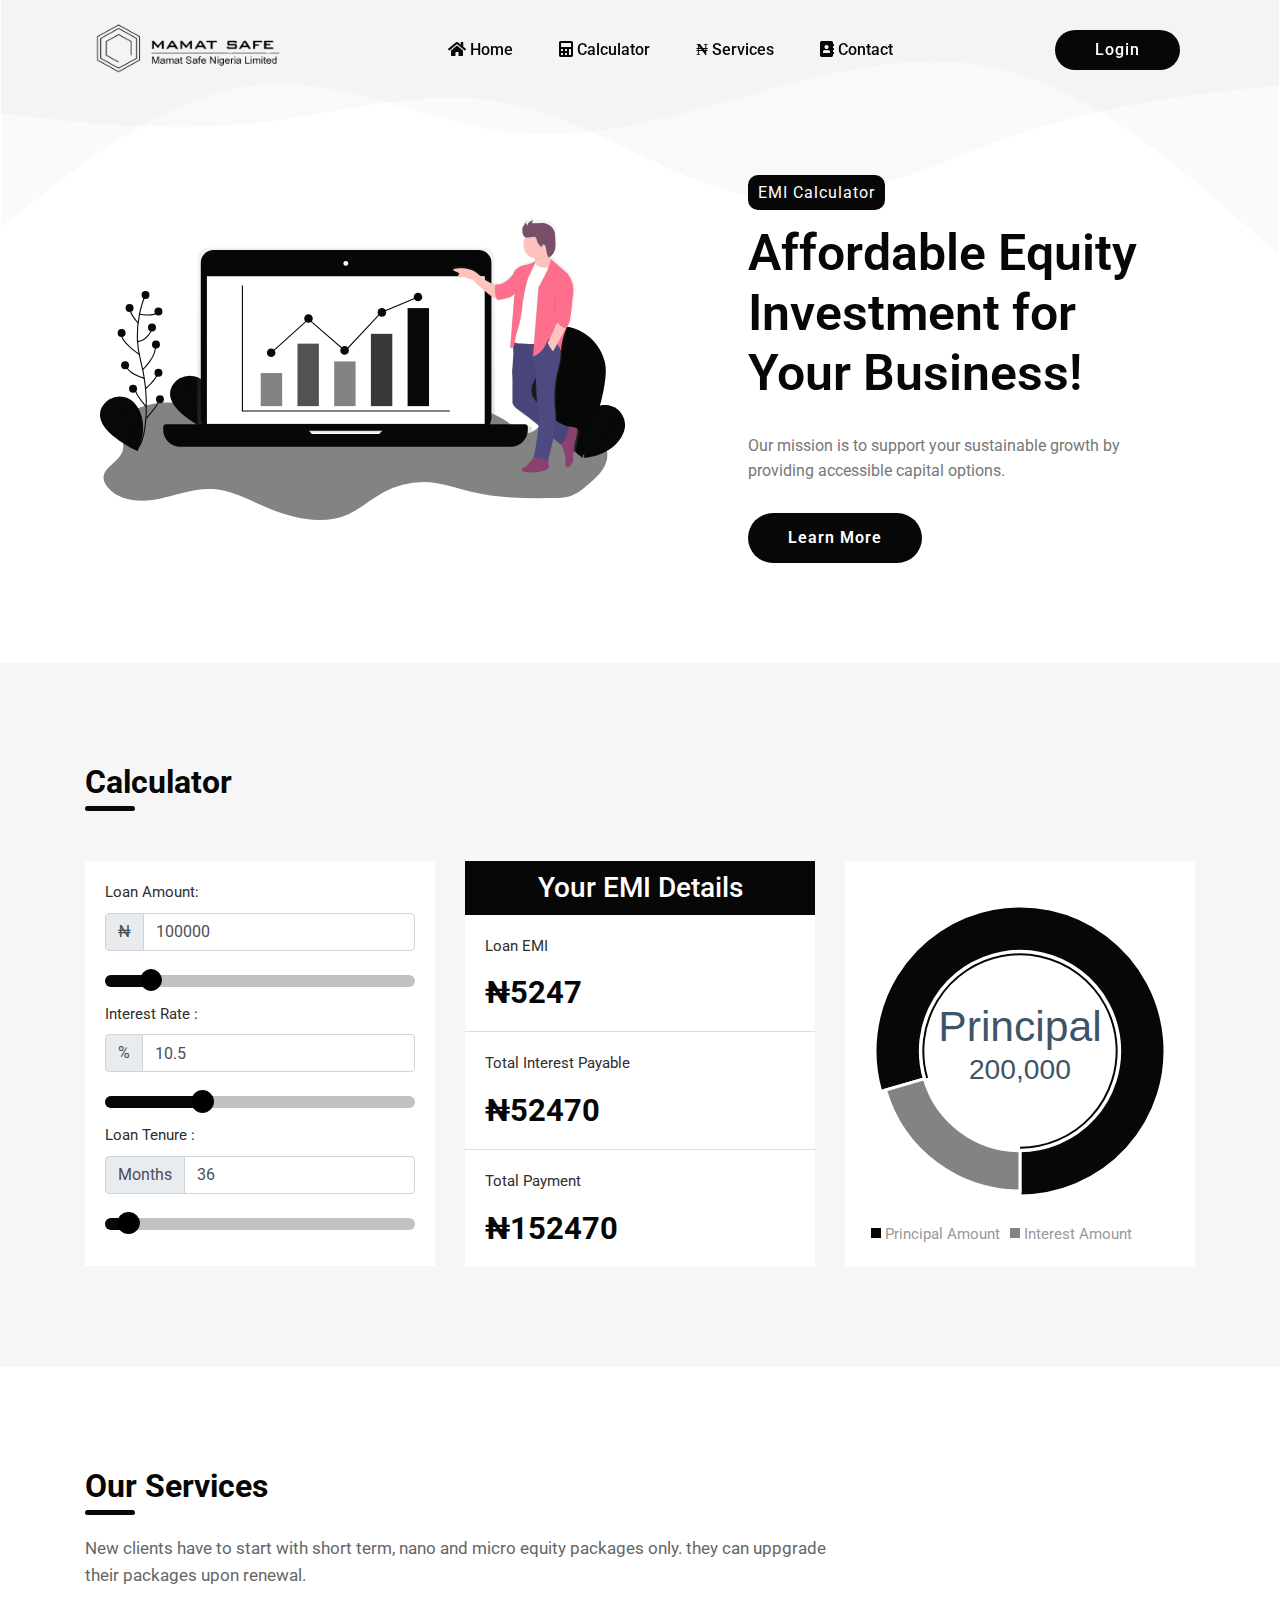
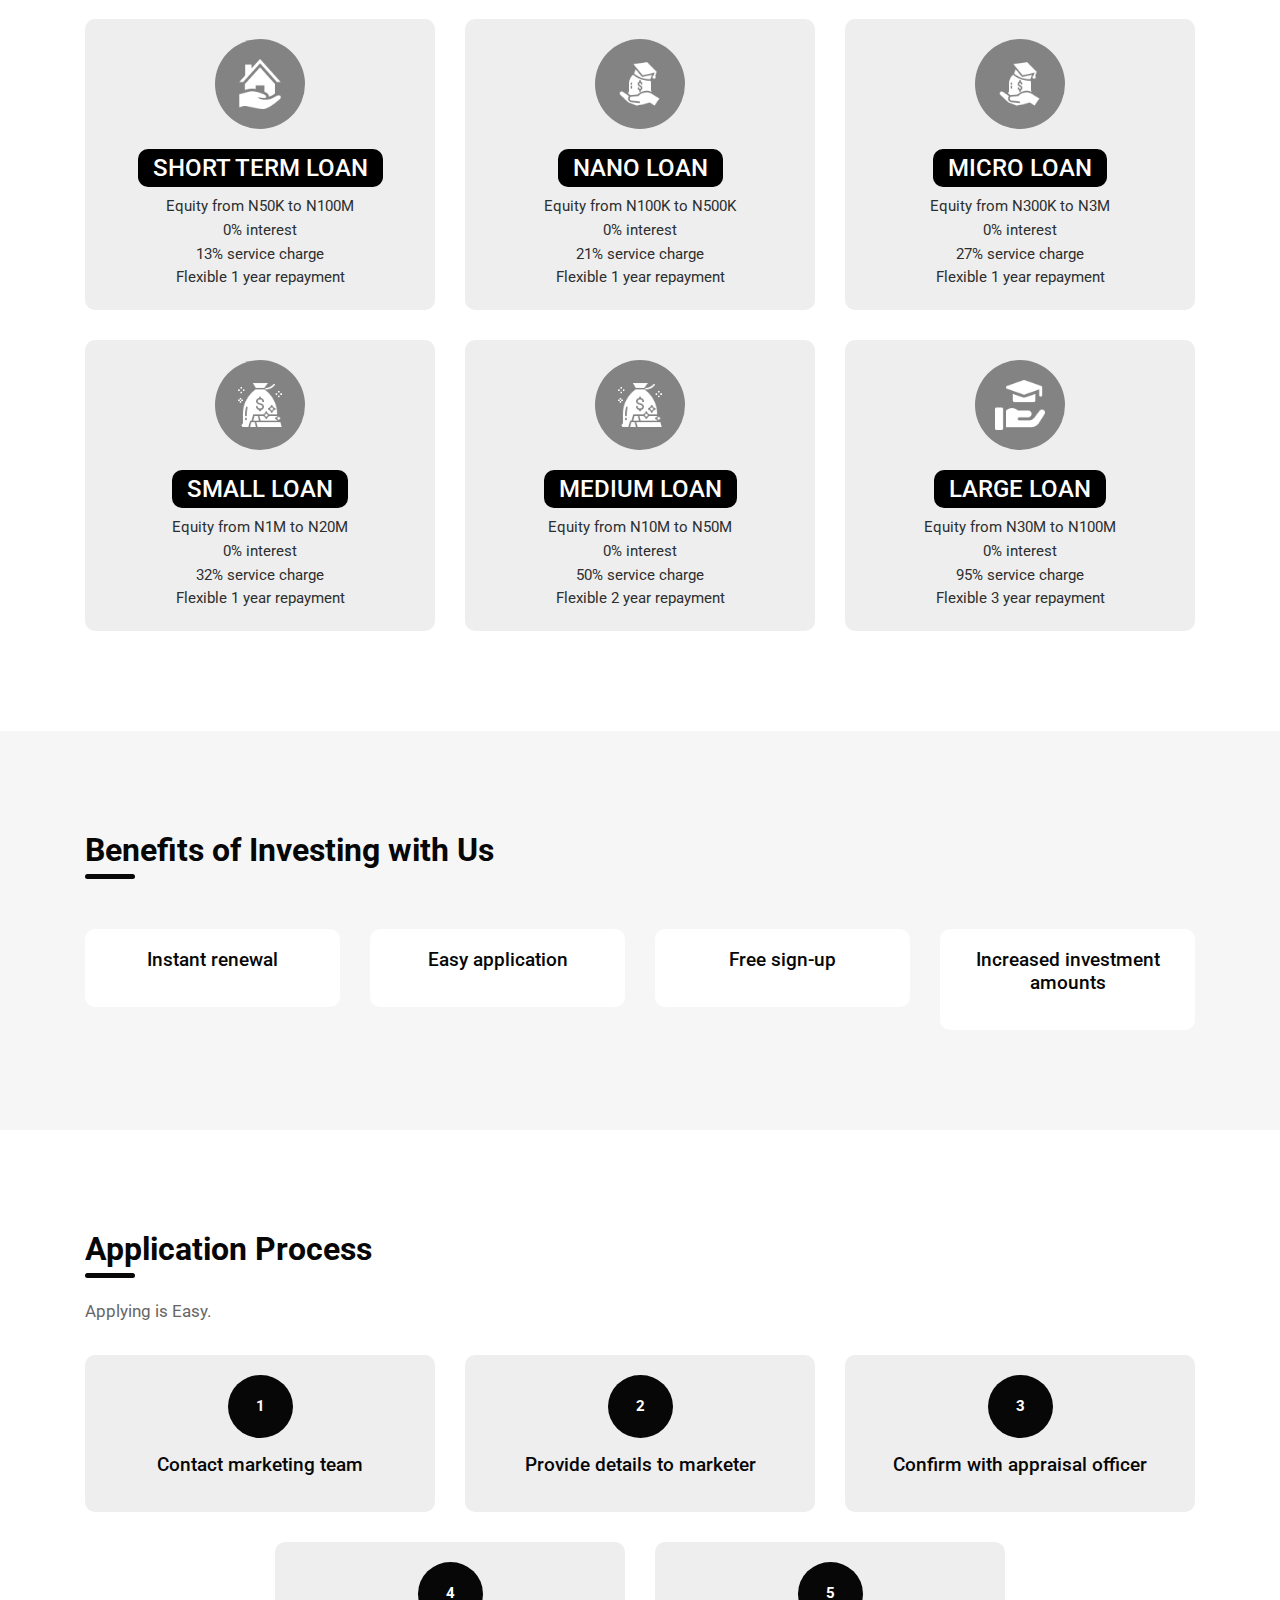
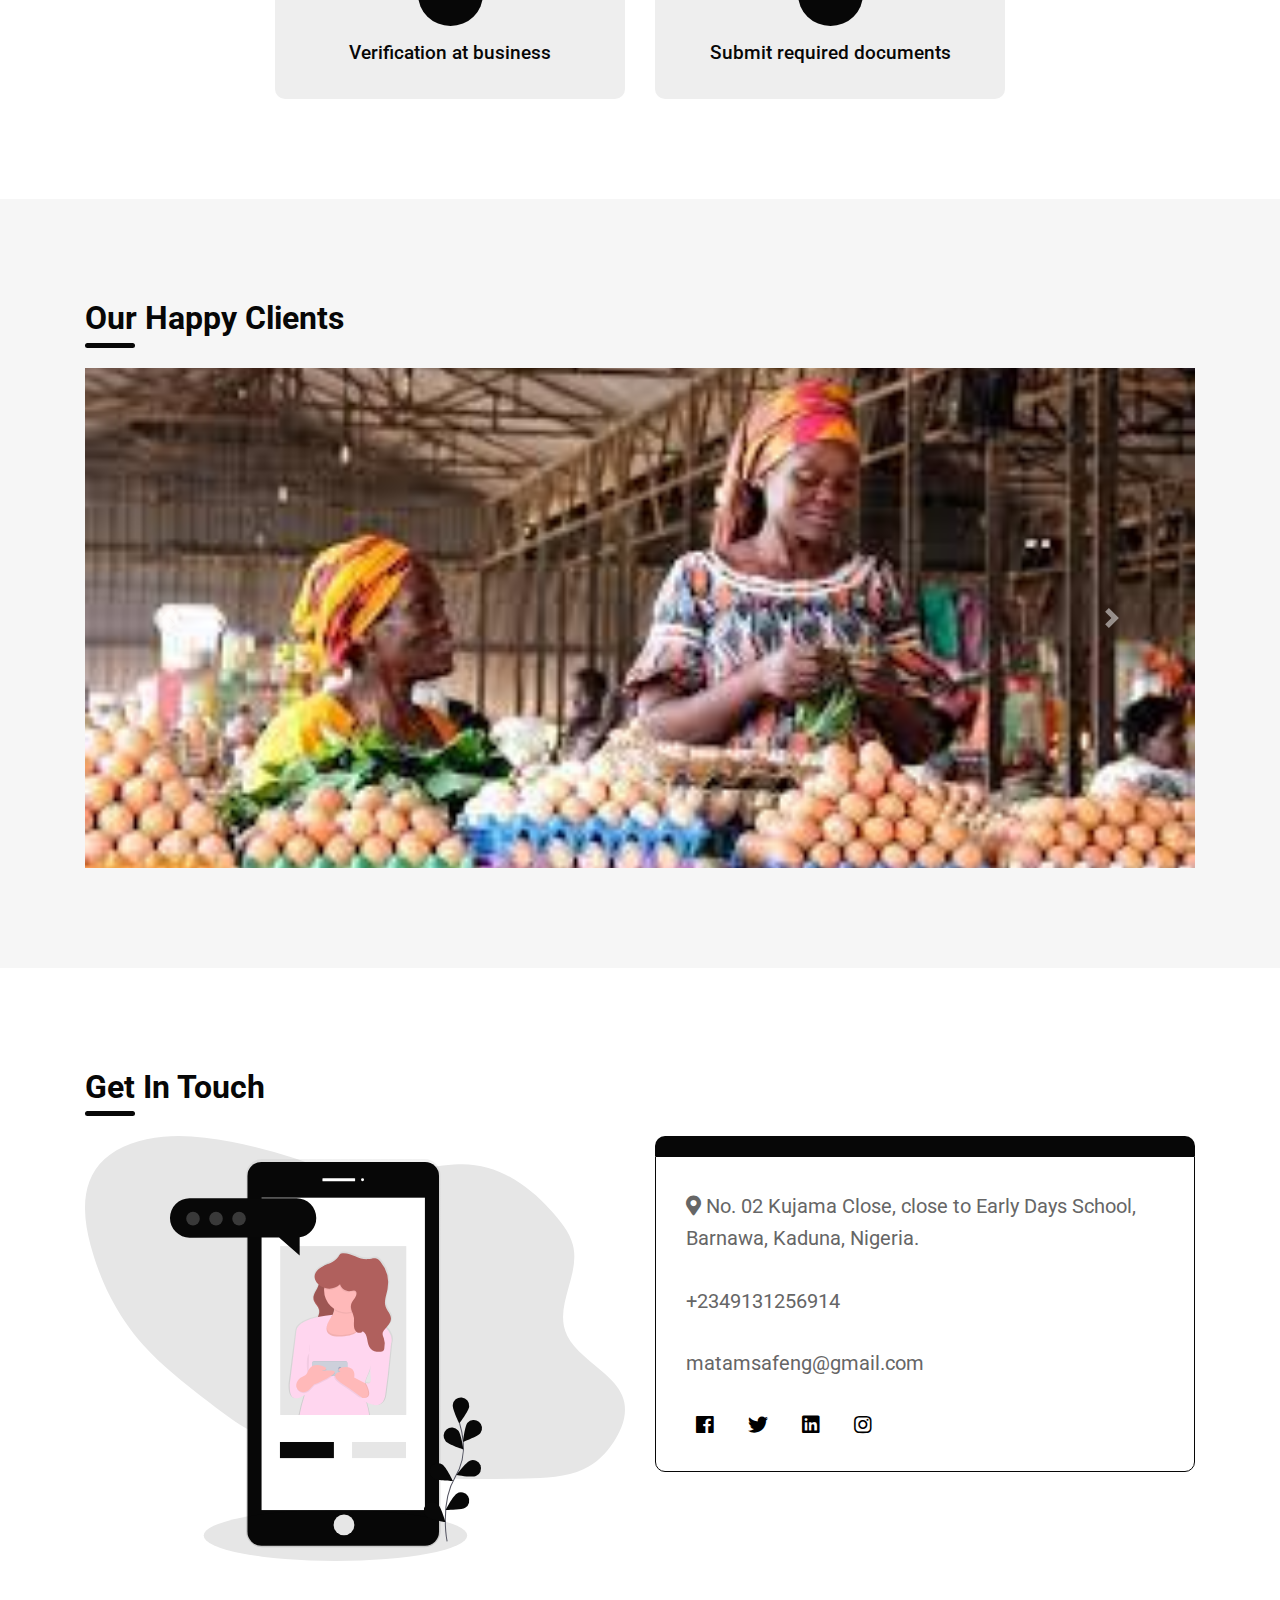
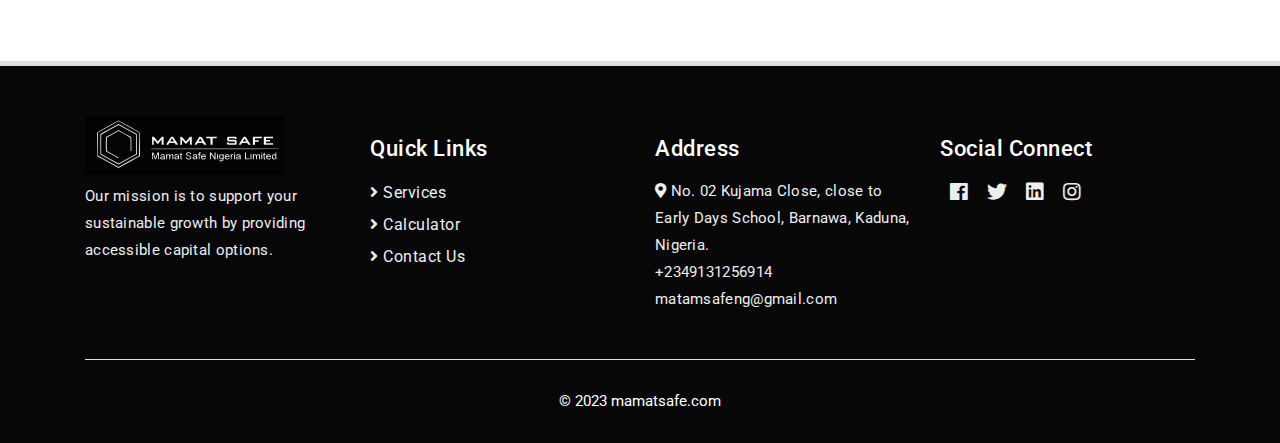
<file: index.html>
<!DOCTYPE html>
<html lang="en">

<head>
  <meta charset="utf-8">
  <meta http-equiv="X-UA-Compatible" content="IE=edge">
  <meta name="viewport" content="width=device-width, initial-scale=1">
  <title>MAMATSAFE</title>
  <!-- Plugins CSS -->
  <link href="css/plugins.css" rel="stylesheet">
  <link href="css/jquery-ui.css" rel="stylesheet">
  

  <!-- Custom CSS -->  
  <link href="css/style.css" rel="stylesheet">
  <!-- Favicon -->
  <link rel="icon" type="image/x-icon" href="images/favicon.png">

</head>

<body>
  <!-- Pre Loader -->
  <div id="dvLoading"></div>
  <!-- Navigation Start -->
  <nav id="navbar" class="navbar fixed-top navbar-expand-lg navbar-header navbar-mobile">
    <div class="navbar-container container">

      <div class="navbar-brand">
        <a class="navbar-brand-logo" href="#top">
          <img src="images/main.png" style="width: 200px; height:59px;" alt="logo">
        </a>
      </div>
      <button class="navbar-toggler" type="button" data-toggle="collapse" data-target="#navbarNav"
        aria-controls="navbarNav" aria-expanded="false" aria-label="Toggle navigation">
        <i class="fas fa-bars"></i>
      </button>
      <div class="collapse navbar-collapse justify-content-around" id="navbarNav">
        <ul class="navbar-nav menu-navbar-nav">
          <li class="nav-item">
            <a class="nav-link" href="#top"><i class="fas fa-home"></i> Home</a>
          </li>
          <li class="nav-item">
            <a class="nav-link" href="#calculator"><i class="fas fa-calculator"></i> Calculator</a>
          </li>
          <li class="nav-item">
            <a class="nav-link" href="#services"><i class="fas ">₦</i> Services</a>
          </li>
          <li class="nav-item">
            <a class="nav-link" href="#contact"><i class="fas fa-address-book"></i> Contact</a>
          </li>
        </ul>
        <ul class="navbar-nav">
          <li class="nav-item">
            <a class="nav-link learn-more-btn" href="http://portal.mamatsafe.com">Login</a>
          </li>
        </ul>
      </div>
    </div>
  </nav>
  <!-- Navigation End -->

  <!-- Banner Start -->
  <div id="top" class="header">
    <div class="container header-container">
      <div class="d-none d-lg-block col-lg-6  header-img-section">
        <img src="images/banner.svg" class="img-fluid" alt="banner">
      </div>
      <div class="col-lg-5 offset-lg-1 col-sm-12 header-title-section">
        <p class="header-subtitle">EMI Calculator</p>
        <h1 class="header-title"> Affordable Equity Investment for Your Business!</h1>
        <p class="header-title-text">Our mission is to support your sustainable growth by providing accessible
          capital options.</p>
        <div class="learn-more-btn-section">
          <a class="nav-link learn-more-btn btn-invert" href="#services">Learn More</a>
        </div>
      </div>
    </div>
  </div>
  <!-- Banner End -->

  <!-- calculator Start -->
  <section id="calculator" class="calculator-section">
    <div class="container">
      <div class="row">
        <div class="col-lg-12">
          <h2 class="section-heading">Calculator</h2>
        </div>
      </div>
      <div class="row">
        <div class="col-lg-4">
          <form class="form-calculator">
            <div class="form-group">
              <label for="amount">Loan Amount:</label>
              <div class="input-group mb-4">
                <div class="input-group-prepend">
                  <div class="input-group-text">₦</div>
                </div>
                <input type="text" class="form-control" id="amount" value="100000">
              </div>
              <div id="slider" class="emi-input"></div>
            </div>

            <div class="form-group">
              <label for="amount">Interest Rate :</label>
              <div class="input-group mb-4">
                <div class="input-group-prepend">
                  <div class="input-group-text">%</div>
                </div>
                <input type="text" class="form-control" id="interest" value="10.5">
              </div>
              <div id="slider-interest" class="emi-input"></div>
            </div>

            <div class="form-group">
              <label for="amount">Loan Tenure :</label>
              <div class="input-group mb-4">
                <div class="input-group-prepend">
                  <div class="input-group-text">Months</div>
                </div>
                <input type="text" class="form-control" id="tenure" value="36">
              </div>
              <div id="slider-tenure" class="emi-input"></div>
            </div>

          </form>
        </div>
        <div class="col-lg-4">
          <div class="emi-details">
            <div class="emi-details-head">
              <h3>Your EMI Details</h3>
            </div>
            <div class="emi-details-box">
              <p>Loan EMI</p>
              <h5>₦5247</h5>
            </div>
            <div class="emi-details-box">
              <p>Total Interest Payable</p>
              <h5>₦52470</h5>
            </div>
            <div class="emi-details-box no-bottom-border">
              <p>Total Payment</p>
              <h5>₦152470</h5>
            </div>
          </div>
        </div>
        <div class="col-lg-4">
          <div class="pie-chart">
            <div id="donutMorris"></div>
            <span class="chart-principal"> Principal Amount</span>
            <span class="chart-interest"> Interest Amount</span>
          </div>
        </div>
      </div>
    </div>
  </section>
  <!-- calculator End -->

  <!-- services Start -->
  <section id="services" class="services-section">
    <div class="container">
      <div class="row">
        <div class="col-lg-12">
          <h2 class="section-heading">Our Services</h2>
          <p class="section-para" >New clients have to start with short term, nano and micro equity packages only. they can uppgrade their packages upon renewal.</p>
        </div>
      </div>
      <div class="row">
        <div class="col-lg-4 col-sm-6">
          <div class="service-box">
            <div class="service-icon">
              <img src="images/services/001-credit.png" alt="icon">
            </div>
            <div class="service-text">
              <h3 class="service-heading">SHORT TERM LOAN</h3>
              <ul class="service-para pt-2">
                <li>Equity from N50K to N100M</li>
                <li>0% interest</li>
                <li>13% service charge</li>
                <li>Flexible 1 year repayment</li>
              </ul>
            </div>

          </div>
        </div>
        <div class="col-lg-4 col-sm-6">
          <div class="service-box">
            <div class="service-icon">
              <img src="images/services/003-profits.png" alt="icon">
            </div>
            <div class="service-text">
              <h3 class="service-heading">NANO LOAN</h3>
              <ul class="service-para pt-2">
                <li>Equity from N100K to N500K</li>
                <li>0% interest</li>
                <li>21% service charge</li>
                <li>Flexible 1 year repayment</li>
              </ul>
            </div>

          </div>
        </div>
        <div class="col-lg-4 col-sm-6">
          <div class="service-box">
            <div class="service-icon">
              <img src="images/services/003-profits.png" alt="icon">
            </div>
            <div class="service-text">
              <h3 class="service-heading">MICRO LOAN</h3>
              <ul class="service-para pt-2">
                <li>Equity from N300K to N3M</li>
                <li>0% interest</li>
                <li>27% service charge</li>
                <li>Flexible 1 year repayment</li>
              </ul>
            </div>

          </div>
        </div>
        <div class="col-lg-4 col-sm-6">
          <div class="service-box">
            <div class="service-icon">
              <img src="images/services/004-ingots.png" alt="icon">
            </div>
            <div class="service-text">
              <h3 class="service-heading">SMALL LOAN</h3>
              <ul class="service-para pt-2">
                <li>Equity from N1M to N20M</li>
                <li>0% interest</li>
                <li>32% service charge</li>
                <li>Flexible 1 year repayment</li>
              </ul>
            </div>

          </div>
        </div>
        <div class="col-lg-4 col-sm-6">
          <div class="service-box">
            <div class="service-icon">
              <img src="images/services/004-ingots.png" alt="icon">
            </div>
            <div class="service-text">
              <h3 class="service-heading">MEDIUM LOAN</h3>
              <ul class="service-para pt-2">
                <li>Equity from N10M to N50M</li>
                <li>0% interest</li>
                <li>50% service charge</li>
                <li>Flexible 2 year repayment</li>
              </ul>
            </div>

          </div>
        </div>
        <div class="col-lg-4 col-sm-6">
          <div class="service-box">
            <div class="service-icon">
              <img src="images/services/005-mortarboard.png" alt="icon">
            </div>
            <div class="service-text">
              <h3 class="service-heading">LARGE LOAN</h3>
              <ul class="service-para pt-2">
                <li>Equity from N30M to N100M</li>
                <li>0% interest</li>
                <li>95% service charge</li>
                <li>Flexible 3 year repayment</li>
              </ul>
            </div>

          </div>
        </div>
      </div>
    </div>
  </section>
  <!-- services End -->

  <!-- Application Process Section -->
  <section id="blog" class="blog-section">
    <div class="container">
      <div class="row">
        <div class="col-lg-12">
          <h2 class="section-heading"> Benefits of Investing with Us</h2>
        </div>
      </div>
      <div class="row">
        <div class="col-lg-3 col-sm-4">
          <div class="blog-box">
            <div class="blog-text" style="text-align: center;">
              <h3 class="blog-heading"> Instant renewal</h3>
            </div>
          </div>
        </div>
        <div class="col-lg-3 col-sm-4">
          <div class="blog-box" style="border-radius: 10%;">
            <div class="blog-text" style="text-align: center;">
              <h3 class="blog-heading"> Easy application</h3>
            </div>
          </div>
        </div>
        <div class="col-lg-3 col-sm-4">
          <div class="blog-box">
            <div class="blog-text" style="text-align: center;">
              <h3 class="blog-heading"> Free sign-up</h3>
            </div>
          </div>
        </div>
        <div class="col-lg-3 col-sm-4">
          <div class="blog-box">
            <div class="blog-text" style="text-align: center;">
              <h3 class="blog-heading"> Increased investment amounts</h3>
            </div>
          </div>
        </div>
      </div>
    </div>
  </section>
  <!-- End of Application Process Section -->

  <!-- Application Process Section -->
  <section id="blog" class="blog-section app-section">
    <div class="container">
      <div class="row">
        <div class="col-lg-12">
          <h2 class="section-heading">Application Process</h2>
          <p class="section-para">Applying is Easy.</p>
        </div>
      </div>
      <div class="row">
        <div class="col-lg-4 col-sm-4">
          <div class="blog-box">
            <div class="blog-text app-text" style="text-align: center;">
              <div class="service-icon mb-3" style="background-color: #070707; color: white; width:65px; height:auto; width:65px; height:auto;">
                <!-- <img src="images/services/003-profits.png" alt="icon"> -->
                <strong>1</strong>
              </div>
              <h3 class="blog-heading"> Contact marketing team</h3>
            </div>
          </div>
        </div>
        <div class="col-lg-4 col-sm-4">
          <div class="blog-box" style="border-radius: 10%;">
            <div class="blog-text app-text" style="text-align: center;">
              <div class="service-icon mb-3" style="background-color: #070707; color: white; width:65px; height:auto;">
                <!-- <img src="images/services/003-profits.png" alt="icon"> -->
                <strong>2</strong>
              </div>
              <h3 class="blog-heading"> Provide details to marketer</h3>
            </div>
          </div>
        </div>
        <div class="col-lg-4 col-sm-4">
          <div class="blog-box">
            <div class="blog-text app-text" style="text-align: center;">
              <div class="service-icon mb-3" style="background-color: #070707; color: white; width:65px; height:auto;">
                <!-- <img src="images/services/003-profits.png" alt="icon"> -->
                <strong>3</strong>
              </div>
              <h3 class="blog-heading"> Confirm with appraisal officer</h3>
            </div>
          </div>
        </div>  
      </div>
      <div class="row">
        <div class="col-lg-2 col-sm-2"></div>
        <div class="col-lg-4 col-sm-4">
          <div class="blog-box">
            <div class="blog-text app-text" style="text-align: center;">
              <div class="service-icon mb-3" style="background-color: #070707; color: white; width:65px; height:auto;">
                <!-- <img src="images/services/003-profits.png" alt="icon"> -->
                <strong>4</strong>
              </div>
              <h3 class="blog-heading"> Verification at business</h3>
            </div>
          </div>
        </div>
        <div class="col-lg-4 col-sm-4">
          <div class="blog-box">
            <div class="blog-text app-text" style="text-align: center;">
              <div class="service-icon mb-3" style="background-color: #070707; color: white; width:65px; height:auto;">
                <!-- <img src="images/services/003-profits.png" alt="icon"> -->
                <strong>5</strong>
              </div>
              <h3 class="blog-heading"> Submit required documents</h3>
            </div>
          </div>
        </div>
        <div class="col-lg-2 col-sm-2"></div>
      </div>
    </div>
  </section>
  <!-- End of Application Process Section -->

  <section id="carousel" class="blog-section">
    <div class="container">
      <div class="row">
        <div class="col-lg-12">
          <h2 class="section-heading"> Our Happy Clients</h2>
        </div>
      </div>
      <div class="row">
        <div class="col-lg-12 col-sm-12">
          <div id="carouselExampleFade" class="carousel slide carousel-fade" data-ride="carousel">
            <div class="carousel-inner">
              <div class="carousel-item active">
                <img src="/images/banner/1.jpeg" class="d-block w-100" style="width: auto; height:500px; object-fit: cover;" alt="">
              </div>
              <div class="carousel-item">
                <img src="/images/banner/2.jpeg" class="d-block w-100" style="width: auto; height:500px; object-fit: cover;" alt="">
              </div>
              <div class="carousel-item">
                <img src="/images/banner/3.jpeg" class="d-block w-100" style="width: auto; height:500px; object-fit: cover;" alt="">
              </div>
              <div class="carousel-item">
                <img src="/images/banner/4.jpeg" class="d-block w-100" style="width: auto; height:500px; object-fit: cover;" alt="">
              </div>
              <div class="carousel-item">
                <img src="/images/banner/5.jpeg" class="d-block w-100" style="width: auto; height:500px; object-fit: cover;" alt="">
              </div>
              <div class="carousel-item">
                <img src="/images/banner/6.jpeg" class="d-block w-100" style="width: auto; height:500px; object-fit: cover;" alt="">
              </div>
              <div class="carousel-item">
                <img src="/images/banner/7.jpeg" class="d-block w-100" style="width: auto; height:500px; object-fit: cover;" alt="">
              </div>
              <div class="carousel-item">
                <img src="/images/banner/8.jpeg" class="d-block w-100" style="width: auto; height:500px; object-fit: cover;" alt="">
              </div>
              <div class="carousel-item">
                <img src="/images/banner/9.jpeg" class="d-block w-100" style="width: auto; height:500px; object-fit: cover;" alt="">
              </div>
              <div class="carousel-item">
                <img src="/images/banner/10.jpeg" class="d-block w-100" style="width: auto; height:500px; object-fit: cover;" alt="">
              </div>
              <div class="carousel-item">
                <img src="/images/banner/11.jpeg" class="d-block w-100" style="width: auto; height:500px; object-fit: cover;" alt="">
              </div>
              <div class="carousel-item">
                <img src="/images/banner/13.jpeg" class="d-block w-100" style="width: auto; height:500px; object-fit: cover;" alt="">
              </div>
            </div>
            <a class="carousel-control-prev" href="#carouselExampleFade" role="button" data-slide="prev">
              <span class="carousel-control-prev-icon" aria-hidden="true"></span>
              <span class="sr-only">Previous</span>
            </a>
            <a class="carousel-control-next" href="#carouselExampleFade" role="button" data-slide="next">
              <span class="carousel-control-next-icon" aria-hidden="true"></span>
              <span class="sr-only">Next</span>
            </a>
          </div>
        </div>
      </div>
    </div>
  </section>


<!-- contact Start -->
  <section id="contact" class="contact-section">
    <div class="container">
      <div class="row">
        <div class="col-lg-12">
          <h2 class="section-heading">Get In Touch</h2>
          <!-- <p>Lorem ipsum dolor sit amet, consectetur adipiscing elit. libero at, fermentum posuere quam.</p> -->
        </div>
      </div>
      <div class="row">
        <div class="col-lg-6 d-none d-lg-block">
          <img src="images/contact.svg" class="img-fluid" alt="blog">
        </div>
        <div class="col-lg-6">

          <form class="contact-form">
            <div class="contact-form-head"></div>
            <div class="contact-form-inner">
              <p class="mt-1" style="font-size: 20px;"><i class="fas fa-map-marker-alt"></i> No. 02 Kujama Close, close to Early Days School, Barnawa, Kaduna, Nigeria.<br>
                <br>
                +2349131256914<br>
                <br>
                matamsafeng@gmail.com</p>
                <div class="social-icons">
                  <a href="#"><i class="fab fa-facebook aa"></i></a>
                  <a href="#"><i class="fab fa-twitter aa"></i></a>
                  <a href="#"><i class="fab fa-linkedin aa"></i></a>
                  <a href="#"><i class="fab fa-instagram aa"></i></a>
                </div>
            </div>
          </form>
        </div>
      </div>
    </div>
  </section>
<!-- contact End -->

<!-- footer Start -->
<section class="footer">
    <div class="container">
      <div class="row">
        <div class="col-lg-3 col-md-6">
          <div class="footer-widget">
            <img src="images/logo.svg" style="width: 200px; height:59px; -webkit-filter: invert(100%); filter: invert(100%);" alt="logo" />
            <p class="mt-2">Our mission is to support your sustainable growth by providing accessible capital options. </p>
          </div>
        </div>
        <div class="col-lg-3 col-md-6">
          <div class="footer-widget">
            <h5>Quick Links</h5>
            <ul>
              <li><a href="#"><i class="fas fa-angle-right"></i> Services</a></li>
              <li><a href="#"><i class="fas fa-angle-right"></i> Calculator</a></li>
              <li><a href="#"><i class="fas fa-angle-right"></i> Contact Us</a></li>
            </ul>
          </div>
        </div>
        <div class="col-lg-3 col-md-6">
          <div class="footer-widget">
            <h5>Address</h5>
            <p class="mt-3"><i class="fas fa-map-marker-alt"></i> No. 02 Kujama Close, close to Early Days School, Barnawa, Kaduna, Nigeria.<br>
              <!-- HR. Manager<br> -->
              +2349131256914<br>
              matamsafeng@gmail.com</p>
          </div>
        </div>
        <div class="col-lg-3 col-md-6">
          <div class="footer-widget">
            <h5>Social Connect</h5>
            <div class="social-icons">
              <a href="#"><i class="fab fa-facebook"></i></a>
              <a href="#"><i class="fab fa-twitter"></i></a>
              <a href="#"><i class="fab fa-linkedin"></i></a>
              <a href="#"><i class="fab fa-instagram"></i></a>
            </div>
          </div>
        </div>
      </div>
      <div class="row">
        <div class="col-lg-12">
          <div class="footer-copyright">
            © 2023 <a style="color: white;" href="http://mamatsafe.com/">mamatsafe.com</a>
          </div>
        </div>
      </div>
    </div>
</section>
<!-- footer End -->

<!-- jQuery Min JS -->
<script src="js/jquery-min.js"></script>
<script src="js/jquery-ui.js"></script>
<script src="js/jquery.ui.touch-punch.min.js"></script>

<!-- Popper Min JS -->
<script src="js/popper.min.js"></script>
<!-- Bootstrap Min JS -->
<script src="js/bootstrap.min.js"></script>
<!-- Owl Carousel Min JS -->
<script src="js/owl.carousel.min.js"></script>
<!-- Owl Plugins JS -->
<script src="js/plugins.js"></script>
<!-- Smooth scroll JS -->
<script src="js/smoothscroll.js"></script>

<!-- morris charts -->
<script src="js/raphael-min.js"></script>
<script src="js/morris.min.js"></script>
<script src="js/custom-morris.js"></script>

<!-- Custom JS -->
<script src="js/custom.js"></script>
</body>

</html>
</file>
<file: css/style.css>
/*
    Template Name    : Loanica
	Description		 : Loan EMI Calculator Template
    Author           : konnectcode
    Version          : 1.0
/*
================================================
/* Table of Content
==================================================
- Fonts
- Common Css
- Loader CSS
- Header
- Custom UI plugin
- calculator
- Services
- BLog
- Reviews
- contact-section
- footer
- Responsive CSS
/*
================================================
Fonts - Roboto
================================================
*/
@import url('https://fonts.googleapis.com/css2?family=Roboto:wght@300;400;500;700&display=swap');

/*
================================================
2. Common CSS
================================================
*/
* {
	margin: 0;
	padding: 0;
}

body {
	font-family: 'Roboto', sans-serif;
	font-size: 15px;
	line-height: 1.57143;
	font-weight: 400;
	color: #2d2e2e;
}

h1,
h2,
h3,
h4,
h5,
h6 {
	margin-top: 0;
	margin-bottom: 0;
}

a {
	color: #2d2e2e;
	transition: all 0.3s ease 0s;
}

a:hover {
	color: #242c42;
	text-decoration: none;
}

a,
a:hover,
a:active,
a:focus {
	outline: none;
	text-decoration: none;
}

.btn,
.btn * {
	transition: all 0.3s ease 0s;
}

i {
	transition: all 0.4s ease-in-out 0s;
}

.transition3s {
	transition: all 0.3s ease-in-out 0s;
}

ul {
	list-style: outside none none;
	margin: 0;
	padding: 0;
}

li {
	list-style: outside none none;
}

.mb-30 {
	margin-bottom: 30px;
}

section {
	float: left;
	width: 100%;
	padding: 80px 0;
}

#scrollUp {
	border-radius: 50%;
	bottom: 50px;
	color: #fff;	
	display: block;	
	background: #070707;
	font-size: 25px;
	height: 40px;
	line-height: 0;
	position: fixed;
	right: 20px;
	text-align: center;
	text-decoration: none !important;
	transition: all 0.5s cubic-bezier(0, 0, 0, 1) 0s;
	width: 40px;
	z-index: 1000 !important;
}

#scrollUp:hover {
	background: #070707;
	border-bottom: 3px solid #999;
	color: #fff;
}

#scrollUp i {
	display: block;
	padding-top: 5px;
}

.no-padding {
	padding: 0;
}

.learn-more-btn-section {
    display: inline-block;
}
/*
================================================
3. Loader CSS
================================================
*/
#dvLoading {
	background: url(../images/loader.svg) no-repeat center center #fff;
	width: 100%;
	height: 100%;
	position: fixed;
	z-index: 9999999;
}

/* ======= Header =========*/
.navbar {
	background-color: transparent;
	padding-top: 15px;
	padding-bottom: 15px;
	-webkit-transition: all 500ms linear;
	-o-transition: all 500ms linear;
	transition: all 500ms linear;
}

.navbar-brand {
	display: flex;
	align-items: center;
}

.navbar-nav {
	align-items: center;
}

.menu-navbar-nav {
	width: 100%;
	display: flex;
	justify-content: center;
}

#navbar .nav-link i {
	color: #070707;
}

#navbar .nav-item {
	margin-left: 15px;
	margin-right: 15px;
}

#navbar .nav-link {
	font-size: 16px;
	color: #070707;
	line-height: 1;
	font-weight: 500;
}
#navbar .nav-link.learn-more-btn:hover, 
#navbar .nav-link.learn-more-btn:focus, 
#navbar .nav-link.learn-more-btn:active {
	font-size: 16px;
	background-color: #383838;
	color: white;
	line-height: 1;
	font-weight: 500;
}

.contact-sub:hover,
.contact-sub:focus,
.contact-sub:active{
	background-color: #383838;
	color: white;
}

.header-scrolled {
	position: fixed;
	top: 0;
	left: 0;
	width: 100%;
	height: 75px;
	background-color: #fff !important;
	-webkit-box-shadow: 0 4px 6px 0 rgba(12, 0, 46, .05);
	box-shadow: 0 4px 6px 0 rgba(12, 0, 46, .05);
}

.header {
	display: flex;
	width: 100%;
	padding: 175px 0 100px;
	justify-content: center;
	align-items: center;
	background-image: url("../images/header-bg.svg");
	background-repeat: no-repeat;
	background-size: contain;
	background-position: top;
}

.header-container {
	display: flex;
	justify-content: center;
	align-items: center;
	flex-direction: row;
}

.learn-more-btn {
    background-color: #070707;
    font-size: 16px;
    font-family: 'Roboto', sans-serif;
    font-weight: 600;
    color: #fff;
    padding: 12px 40px !important;
	border-radius: 100px;
	letter-spacing: 1px;
}
.learn-more-btn:hover,
.learn-more-btn:active, 
.learn-more-btn:focus {
	color: white;
    background-color: #383838;
}
#navbar .nav-link.learn-more-btn {
	color: #ffffff;
}
p.header-subtitle {
    color: #fff;
    font-size: 16px;
    background: #070707;
    display: inline-block;
    padding: 5px 10px;
    margin-bottom: 13px;
    letter-spacing: 1px;
    border-radius: 10px;
}
.header-title {
	font-weight: 600;
    font-size: 50px;
    padding-bottom: 30px;
	color: #070707;
}
.header-title-text{
	color: #777777;
	font-size: 16px;
	margin-bottom: 30px;
}

/*======== Custom UI plugin =========*/
.ui-state-default,
.ui-widget-content .ui-state-default,
.ui-widget-header .ui-state-default,
.ui-button,
html .ui-button.ui-state-disabled:hover,
html .ui-button.ui-state-disabled:active {
	border: 1px solid #070707;
	border-radius: 50%;
	background: black;
	outline: none;
}

.ui-widget.ui-widget-content {
	border: none;
	border-radius: 15px;
	background-color: rgba(131,131,131, 0.5);
}

.ui-widget-header {
	background-color: rgb(7, 6, 8);
	border-radius: 15px;
}

.ui-slider-horizontal .ui-slider-handle {
	top: -.4em;
}

.ui-slider .ui-slider-handle {
	width: 1.5em;
	height: 1.5em;
}

/*==== calculator ======*/
.calculator-section{
	padding: 100px 0;
	background-color: rgba(0,0,0,0.035);
}
.form-calculator{
	padding: 20px;
	background: #fff;
	margin-top: 30px;
}
.emi-details {
	background: #fff;
	margin-top: 30px;
}
.emi-details-head{
	background-color: #070707;
    padding: 10px;
	text-align: center;
}
.emi-details-head h3{
	color: white;
}
.emi-details-box {
    padding: 20px;
    border-bottom: 1px solid #ddd;
}
.emi-details-box h5{
	color: #070707;
	font-weight: bold;	
	font-size: 31px;
}
.no-bottom-border{
	border-bottom: none;
}
.pie-chart{
	padding: 20px;
	background: #fff;
	margin-top: 30px;
}
.pie-chart text tspan{
	font-weight: 500 !important;
}
.chart-principal, .chart-interest{
	position: relative;
	color: #999999;
	margin-left: 20px;
}
.chart-principal::before{
	content: "";
	width: 10px;
	height: 10px;
	position: absolute;
	background-color: #070707;
	top: 3px;
    left: -14px;
}
.chart-interest::before{
	content: "";
	width: 10px;
	height: 10px;
	position: absolute;
	background-color: #838383;
	top: 3px;
    left: -14px;
}

/* ==== Services ====== */
.services-section{
	padding: 100px 0;
}
.service-box {
    margin-top: 30px;
    padding: 20px;
    background: rgba(87, 89, 85, 0.1);
    text-align: center;
	border-radius: 10px;
	-webkit-transition: all 500ms linear;
	-o-transition: all 500ms linear;
	transition: all 500ms linear;
}
.service-box:hover {
	-webkit-transform: translateY(-10px);
    -ms-transform: translateY(-10px);
    transform: translateY(-10px);
}
.service-icon {
    display: inline-block;
    padding: 20px;
    background: #838383;
	border-radius: 50%;
	-webkit-transition: all 500ms linear;
	-o-transition: all 500ms linear;
	transition: all 500ms linear;
}
.service-box:hover .service-icon{
	background: white;
}
.service-icon img {
	width: 50px;
	filter: brightness(0) invert(1);
}
.service-box:hover .service-icon{		
	background: white;
}
.service-box:hover .service-icon img{
	filter: none;
	color: white;
	filter: brightness(0) invert(0);
}
h3.service-heading {
    color: white;
    margin-top: 20px;
    font-weight: 500;
    font-size: 24px;
    background:black;
    padding: 5px 15px;
    display: inline-block;
    border-radius: 10px;
}
p.service-para {
    margin-top: 20px;
    margin-bottom: 0;
    color: #888;
    font-size: 16px;
    letter-spacing: 0.2px;
}

/* ==== BLog ====== */
.blog-section{
	padding: 100px 0;
	background-color: rgba(0,0,0,0.035);
}
.benefits-section{
	background-color: white;
}
.app-section{
	background-color: white;
}
.blog-box {
	margin-top: 30px;
	border-radius: 10px;
}
.blog-img  {
	overflow: hidden;
	border-radius: 10px 10px 0 0;
}
.blog-img img {
	width: 100%;
	border-radius: 10px 10px 0 0;
	-webkit-transition: all 500ms linear;
	-o-transition: all 500ms linear;
	transition: all 500ms linear;
}
.blog-text {
    padding: 20px;
	background: #ffffff;
	border-radius: 10px 10px 10px 10px;
}
.benefits-text {
    padding: 20px;
	background: #EEEEEE;
	border-radius: 10px 10px 10px 10px;
}
.app-text {
    padding: 20px;
	background: #EEEEEE;
	border-radius: 10px 10px 10px 10px;
}
.blog-text .tags{
	margin-bottom: 15px;
}
.blog-text .tags span{
	background-color: #84BD5A;
    color: #333333;
    padding: 5px 10px;
    margin-right: 10px;
	border-radius: 5px;
	font-size: 13px;
    font-weight: bold;
}
.blog-text .tags span:nth-child(2){
	background-color: #070707;
    color: #ffffff;
}
h3.blog-heading {
    font-size: 19px;
    margin-bottom: 15px;
    color: #070707;
}
p.blog-para {
    margin-bottom: 0px;
    color: #888888;
}
.blog-box:hover .blog-img img{
	-webkit-transform: scale(1.3) rotate(10deg);
    -ms-transform: scale(1.3) rotate(10deg);
    transform: scale(1.3) rotate(10deg);
}

/* ===== Reviews =====*/
.reviews-section{
	padding: 100px 0;
}
.owl-carousel{
	border-radius: 10px;
    margin-top: 10px;
    background: rgba(50,33,83,0.04);
}
.review-item{
    padding: 20px;    
}
.review-details {
    font-size: 19px;
    color: #888;
    line-height: 1.8;
    margin-bottom: 30px;
}
.review-details i{
	color: #84BD5A;
	font-size: 35px;
}
.review-author .review-img img{
	width: 50px !important;
	display: inline-block !important;
}
.review-author .review-name{
	font-size: 22px;
    color: #070707;
	font-weight: bold;
	margin-left: 10px;
}
.review-author .review-desig{
	font-size: 18px;
    color: #9999;
    font-style: italic;
}
.owl-carousel .owl-nav{
    position: absolute;
    bottom: 20px;
    right: 15px;
}
.owl-carousel .owl-nav button.owl-next, .owl-carousel .owl-nav button.owl-prev{
	background: #84BD5A;
    padding: 5px 14px !important;
    border-radius: 5px;
	font-size: 20px;
	margin-right: 5px;
}
.owl-carousel .owl-nav button.owl-next:focus, .owl-carousel .owl-nav button.owl-prev:focus{
	outline: none;
}
.owl-dots{
	display: none !important;
}

/*====== contact-section ========*/
.contact-section{
	padding: 100px 0;
	background-color: rgba(255, 255, 255, 0.035);
}
.contact-section p {
    color: #666;
    font-size: 17px;
    margin-bottom: 30px;
}
.contact-form{
    background: #fff;
	border-radius: 10px;
}
.contact-form-inner{
	padding: 30px;
	border: 1px solid #070707;
    border-radius: 0 0 10px 10px;
}
.contact-form-head{
	background-color: #070707;
    padding: 10px;
	text-align: center;
	border-radius: 10px 10px 0 0;
}
.contact-form-head h3{
	color: white;
}
.contact-form .form-group input, .contact-form .form-group textarea {
    font-size: 14px;
    height: 50px;
    padding: 0 15px;
    border: none;
    -webkit-box-shadow: none;
    box-shadow: none;
    border-radius: 0;
    -webkit-box-shadow: 0 5px 10px rgba(0, 0, 0, 0.1);
    box-shadow: 0 5px 10px rgba(0, 0, 0, 0.1);
    -webkit-transition: 0.5s;
    transition: 0.5s;
}
.contact-form .form-group textarea {
    height: 100px;
    padding: 15px;
}
.contact-form .form-control {
    font-size: 15px;
    height: 60px;
    border: none;
    outline: none;
    padding-left: 20px;
    border-radius: 8px;
    -webkit-box-shadow: 0 1px 5px rgba(0, 0, 0, 0.1);
    box-shadow: 0 1px 5px rgba(0, 0, 0, 0.1);
}
.contact-form .btn{
	background-color: #070707;
    font-size: 18px;
    font-family: Poppins;
    font-weight: 600;
    color: #fff;
    padding: 10px 30px !important;
	border-radius: 100px;
	border: none;
}
.contact-form .btn:hover, .contact-form .btn:active, .contact-form .btn:focus{
	background-color: #333232;
	color: white;
	outline: none;
}

/*===== section ====== */
h2.section-heading {
    color: #070707;
    font-weight: bold;
	margin-bottom: 30px;
	position: relative;
}
h2.section-heading::before{
	position: absolute;
    content: "";
    width: 50px;
    height: 5px;
    background-color: #080808;
    bottom: -10px;
    border-radius: 5px;
}
p.section-para {
    color: #666;
    width: 70%;
	font-size: 17px;
	margin-bottom: 0;
}

/* ===== footer ======= */
.footer{
	padding: 30px 0;
    border-top: 5px solid #DEDEDE;
	background-color: #070707;
}
.footer-widget{
	margin-top: 20px;
}
.footer-widget p{
	color: #eeeeee;
	letter-spacing: 0.3px;
    line-height: 1.8;
}
.footer-widget h5{
	color: white;
    margin-top: 40px;
    letter-spacing: 0.5px;
    font-size: 22px;
}
.footer-widget ul{
    margin-top: 15px;
}
.footer-widget ul li{
	line-height: 2;
}
.footer-widget ul li a{
	color: #eeeeee;
    text-decoration: none;
    font-size: 16px;
    letter-spacing: 0.5px;
}
.social-icons{
	margin-left: 10px;
    margin-top: 15px;
}
.social-icons a{
	color: #eeeeee;
    font-size: 20px;
    margin-right: 15px;
}
.social-icons .aa{
	color: black;
    font-size: 20px;
    margin-right: 15px;
}
.footer-copyright {
    color: #ffff;
    text-align: center;
    border-top: 1px solid #DEDEDE;
    margin-top: 30px;
    padding-top: 30px;
}

/*
================================================
 Responsive CSS
================================================
*/
@media (min-width: 1200px) and (max-width: 1399px) {}


@media (min-width: 992px) and (max-width: 1199px) {
	#navbar .nav-link i {
		margin-bottom: 6px;
	}
	.header-title{
		font-size: 40px;
	}
	#navbar .nav-link{
		text-align: center;
		font-size: 15px;
	}
}

@media (min-width: 768px) and (max-width: 991px) {
	.header {
		padding: 150px 0 100px;
	}
	.navbar-collapse {
		background-color: #ffffff;
		padding: 20px;
		box-shadow: 0 0 10px #ddd;
	}
	.navbar-nav {
		align-items: start;
	}
	.calculator-section, .services-section, .blog-section, .reviews-section, .contact-section{
		padding: 75px 0;
	}
}

@media (max-width: 767px) {
	.header {
		background-size: 300%;
		background-position: top left;
		padding: 125px 0 75px;
	}
	.navbar-toggler {
		padding: 0px;
		font-size: 2rem;
		color: #070707;
	}

	.navbar-toggler:active,
	.navbar-toggler:focus {
		outline: none;
	}

	.navbar-collapse {
		background-color: #ffffff;
		padding: 20px;
		box-shadow: 0 0 10px #ddd;
	}
	#navbar .nav-link{
		line-height: 1.5;
	}
	.navbar-nav{
		align-items: start;
	}
	.calculator-section, .services-section, .blog-section, .reviews-section, .contact-section{
		padding: 60px 0;
	}
	p.section-para{
		width: 100%;
	}
	.owl-carousel .owl-nav {
		position: static;
		padding: 0 20px 20px;
	}
	.review-item{
		padding: 20px 20px 0;    
	}
}
@media (min-width: 240px) and (max-width: 360px) {
	.header-title{
		font-size: 30px;
	}
	.blog-text .tags span:nth-child(2) {
		display: inline-block;
		margin-top: 10px;
	}
}
</file>
